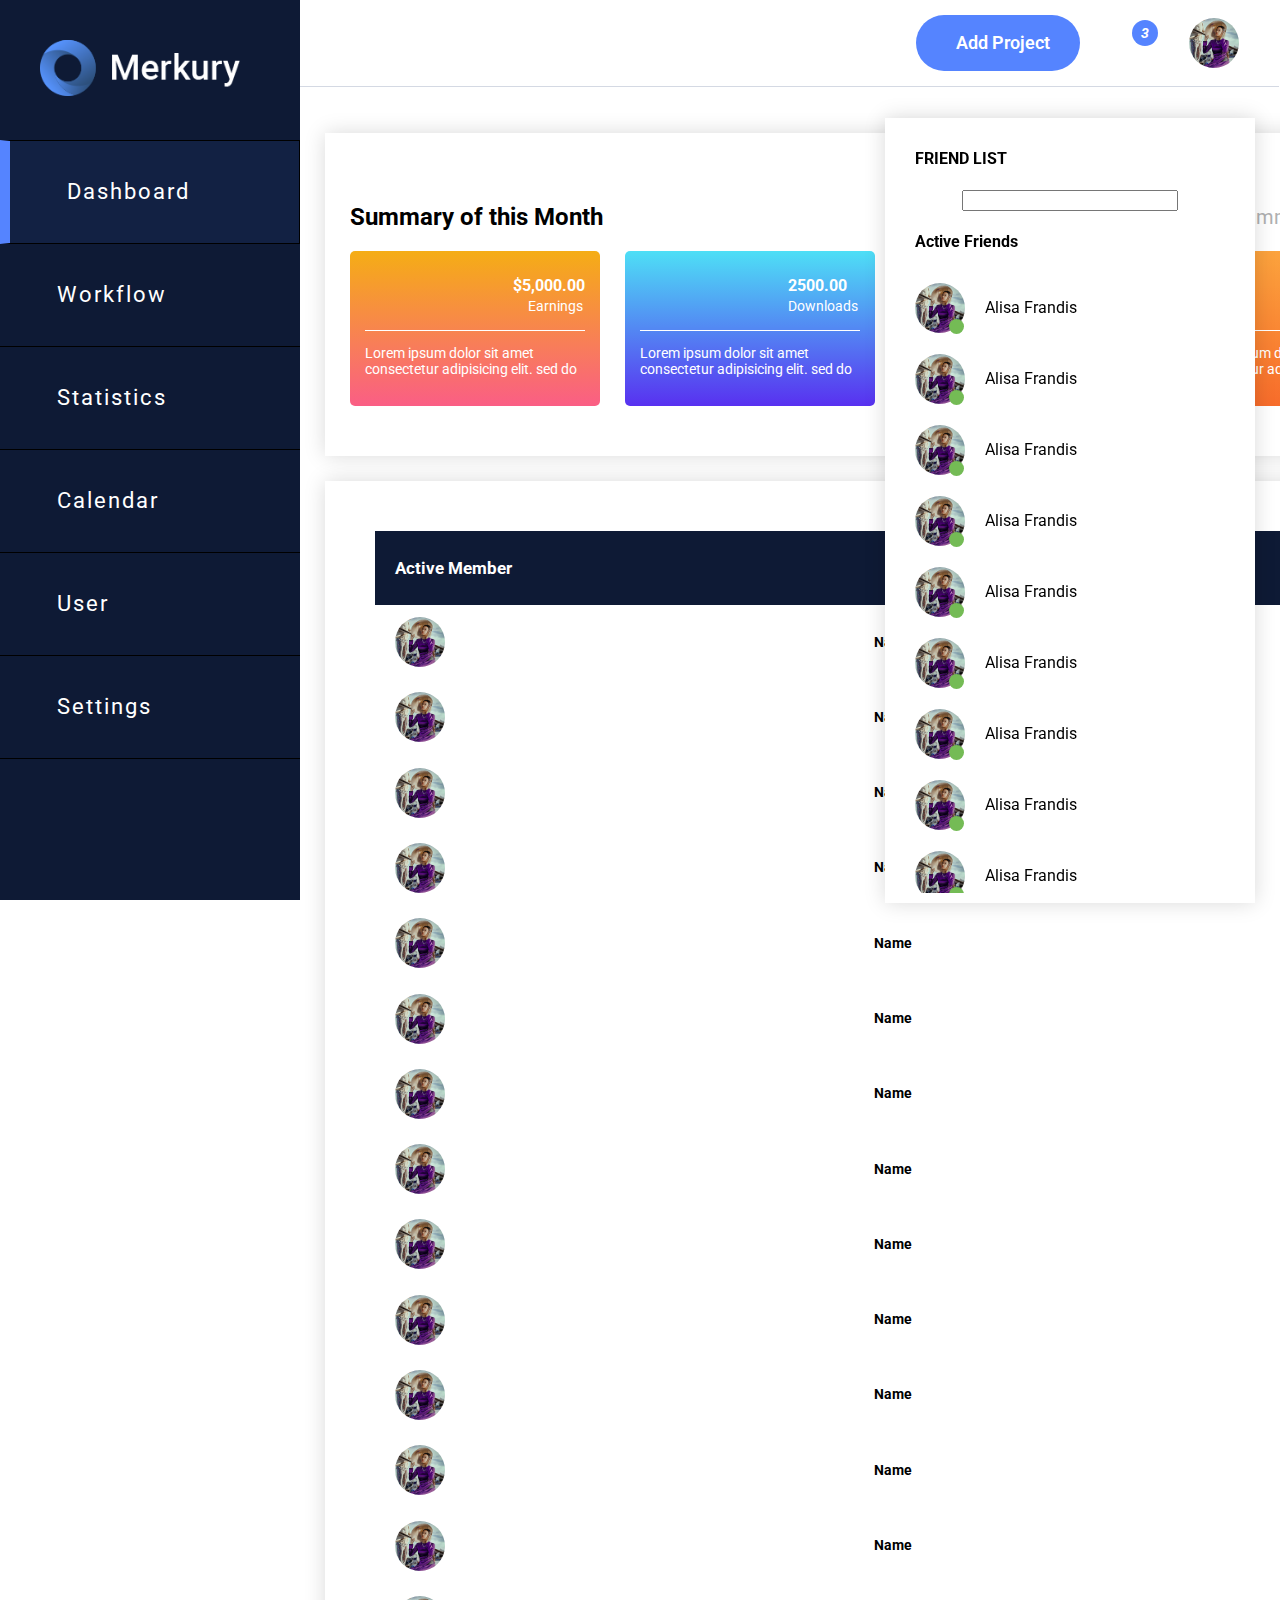
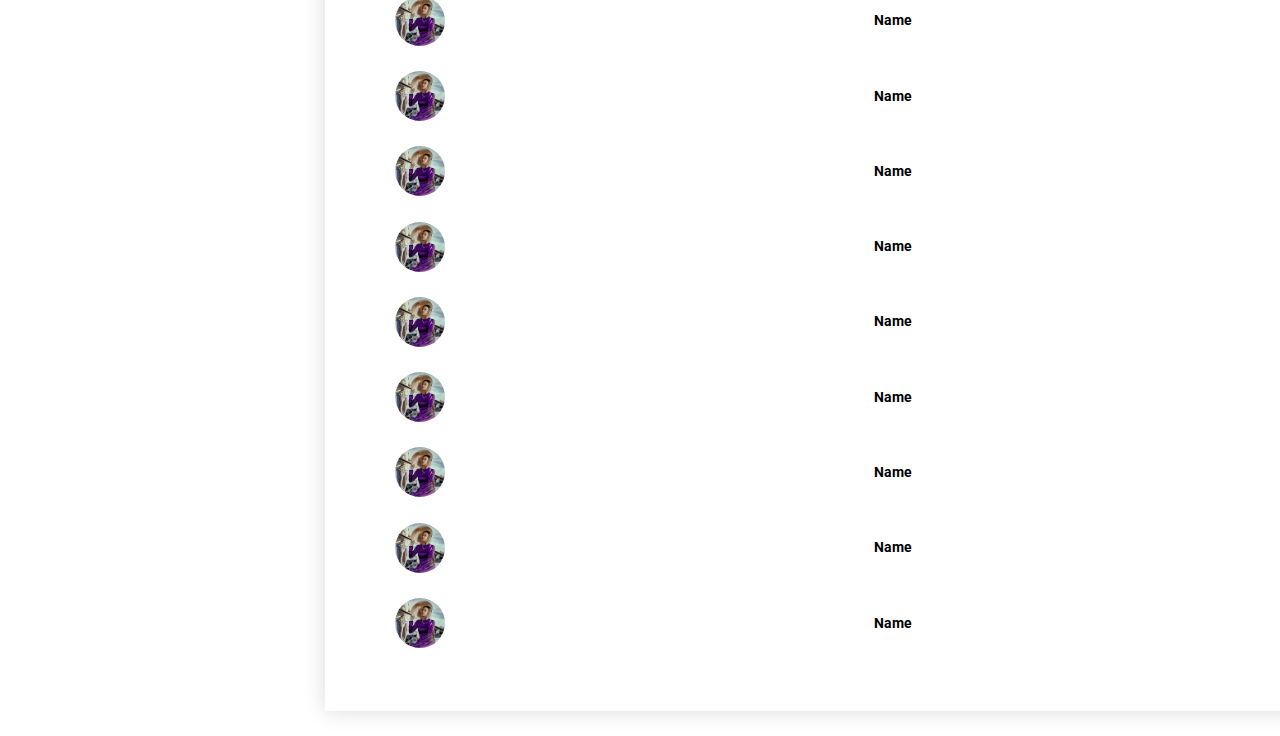
<file: index.html>
<!DOCTYPE html>
<html lang="en">
<head>
    <meta charset="UTF-8">
    <meta http-equiv="X-UA-Compatible" content="IE=edge">
    <meta name="viewport" content="width=device-width, initial-scale=1.0">
    <link rel="stylesheet" href="https://cdnjs.cloudflare.com/ajax/libs/font-awesome/6.1.2/css/all.min.css" integrity="sha512-1sCRPdkRXhBV2PBLUdRb4tMg1w2YPf37qatUFeS7zlBy7jJI8Lf4VHwWfZZfpXtYSLy85pkm9GaYVYMfw5BC1A==" crossorigin="anonymous" referrerpolicy="no-referrer" />    
    <link rel="stylesheet" href="assets/css/dashboard.css">
    <link rel="preconnect" href="https://fonts.googleapis.com">
    <link rel="preconnect" href="https://fonts.gstatic.com" crossorigin>
    <link href="https://fonts.googleapis.com/css2?family=Roboto:wght@400;500;700;900&display=swap" rel="stylesheet">
    <title>Dashboard</title>

</head>
<body>

    <section id="dash-menu">
        <div class="logo-image"><a href="#"><img src="assets/images/logo.png" alt=""></a></div>
        <div class="menu-item-list">
            <li><i class="fa fa-house"></i><a href="#">Dashboard</a></li>
            <li><i class="fa fa-house"></i><a href="#">Workflow</a></li>
            <li><i class="fa fa-house"></i><a href="#">Statistics</a></li>
            <li><i class="fa fa-house"></i><a href="#">Calendar</a></li>
            <li><i class="fa fa-house"></i><a href="">User</a></li>
            <li><i class="fa fa-house"></i><a href="#">Settings</a></li>
        </div>
    </section>


    <section id="dash-body">
        <div class="user-nav">
            <div class="srch-hum-l">
                <i class="fa-solid fa-bars"></i>
                <i class="fa fa-magnifying-glass"></i>
            </div>
            <div class="btn-user-img-r">
                <div class="button"><i class="fa-solid fa-plus"></i><a href="">Add Project</a></div>
                <i class="fa fa-envelope"></i>
                <i class="fa fa-bell"><div class="bell-text"><h4>3</h4></div></i>
                <div class="user-prfl-pic"><img src="assets/images/user-profile.png" alt=""></div>
            </div>
        </div>

        <div class="dash-body-right-sidebar">
            <div class="dash-brd-content">
                <div class="summary-wrap">
                    <div class="summary-title-cal">
                        <div class="summary-heading">
                            <h2>Summary of this Month</h2>
                        </div>
                        <div class="summary-date">
                            <li><input type="date"></li>
                        </div>
                    </div>
                    <div class="summary-icon-bx-wrap">
                        <div class="icon-box">
                            <div class="icon-dscrp-wrp">
                                <i class="fa fa-trophy" aria-hidden="true"></i>
                                <div class="icon-description">
                                    <h4>$5,000.00</h4>
                                    <p>Earnings</p>
                                </div>
                            </div>
                            <p>Lorem ipsum dolor sit amet consectetur adipisicing elit. sed do</p>
                        </div>
                        <div class="icon-box">
                            <div class="icon-dscrp-wrp">
                                <i class="fa fa-cloud-download" aria-hidden="true"></i>
                                <div class="icon-description">
                                    <h4>2500.00</h4>
                                    <p>Downloads</p>
                                </div>
                            </div>
                            <p>Lorem ipsum dolor sit amet consectetur adipisicing elit. sed do</p>
                        </div>
                        <div class="icon-box">
                            <div class="icon-dscrp-wrp">
                                <i class="fa fa-users" aria-hidden="true"></i>
                                <div class="icon-description">
                                    <h4>1575</h4>
                                    <p>New Views</p>
                                </div>
                            </div>
                            <p>Lorem ipsum dolor sit amet consectetur adipisicing elit. sed do</p>
                        </div>
                        <div class="icon-box">
                            <div class="icon-dscrp-wrp">
                                <i class="fa fa-comments" aria-hidden="true"></i>
                                <div class="icon-description">
                                    <h4>1898</h4>
                                    <p>Comments</p>
                                </div>
                            </div>
                            <p>Lorem ipsum dolor sit amet consectetur adipisicing elit. sed do</p>
                        </div>
                    </div>        
                </div>
                <div class="table-wrap">
                    <div class="styled-table">
                        <li><h3>Active Member</h3><h3>Name</h3><h3>Points</h3></li>
                        <li><img src="assets/images/user-profile.png" alt=""><h4>Name</h4><p>Points</p></li>
                        <li><img src="assets/images/user-profile.png" alt=""><h4>Name</h4><p>Points</p></li>
                        <li><img src="assets/images/user-profile.png" alt=""><h4>Name</h4><p>Points</p></li>
                        <li><img src="assets/images/user-profile.png" alt=""><h4>Name</h4><p>Points</p></li>
                        <li><img src="assets/images/user-profile.png" alt=""><h4>Name</h4><p>Points</p></li>
                        <li><img src="assets/images/user-profile.png" alt=""><h4>Name</h4><p>Points</p></li>
                        <li><img src="assets/images/user-profile.png" alt=""><h4>Name</h4><p>Points</p></li>
                        <li><img src="assets/images/user-profile.png" alt=""><h4>Name</h4><p>Points</p></li>
                        <li><img src="assets/images/user-profile.png" alt=""><h4>Name</h4><p>Points</p></li>
                        <li><img src="assets/images/user-profile.png" alt=""><h4>Name</h4><p>Points</p></li>
                        <li><img src="assets/images/user-profile.png" alt=""><h4>Name</h4><p>Points</p></li>
                        <li><img src="assets/images/user-profile.png" alt=""><h4>Name</h4><p>Points</p></li>
                        <li><img src="assets/images/user-profile.png" alt=""><h4>Name</h4><p>Points</p></li>
                        <li><img src="assets/images/user-profile.png" alt=""><h4>Name</h4><p>Points</p></li>
                        <li><img src="assets/images/user-profile.png" alt=""><h4>Name</h4><p>Points</p></li>
                        <li><img src="assets/images/user-profile.png" alt=""><h4>Name</h4><p>Points</p></li>
                        <li><img src="assets/images/user-profile.png" alt=""><h4>Name</h4><p>Points</p></li>
                        <li><img src="assets/images/user-profile.png" alt=""><h4>Name</h4><p>Points</p></li>
                        <li><img src="assets/images/user-profile.png" alt=""><h4>Name</h4><p>Points</p></li>
                        <li><img src="assets/images/user-profile.png" alt=""><h4>Name</h4><p>Points</p></li>
                        <li><img src="assets/images/user-profile.png" alt=""><h4>Name</h4><p>Points</p></li>
                        <li><img src="assets/images/user-profile.png" alt=""><h4>Name</h4><p>Points</p></li>
                    </div>
        
                </div>
            </div>
            
            <div class="dash-brd-rgt-sdbr">
                <div class="right-sidebar-icon-wraper">
                    <i class="fa fa-house"></i>
                    <i class="fa fa-house"></i>
                    <i class="fa fa-house"></i>
                    
                </div>
                <div class="rt-sdbr-friend-list ">
                    <div class="rt-sdbr-icon-wraper">
                        <h4>FRIEND LIST</h4>
                        <div class="rt-sdbr-friend-list-icon">
                            <i class="fa fa-plus" aria-hidden="true"></i>
                            <i class="fa fa-ellipsis-h" aria-hidden="true"></i>
                        </div>
                    </div>
                    <div class="rt-sdbr-icon-wraper2">
                        <div class="rt-sdbr-friend-list-icon-2">
                            <i class="fa fa-magnifying-glass"></i>
                            <input type="text">
                            <i class="fa fa-times" aria-hidden="true"></i>
                        </div>
                    </div>
                    <h4>Active Friends</h4>

                    <div class="all-friends-lists">
                        
                        <li><div class="user-actv-pic"><img src="assets/images/user-profile.png" alt=""></div><p>Alisa Frandis</p><i class="fa fa-ellipsis-h" aria-hidden="true"></i></li>
                        <li><div class="user-actv-pic"><img src="assets/images/user-profile.png" alt=""></div><p>Alisa Frandis</p><i class="fa fa-ellipsis-h" aria-hidden="true"></i></li>
                        <li><div class="user-actv-pic"><img src="assets/images/user-profile.png" alt=""></div><p>Alisa Frandis</p><i class="fa fa-ellipsis-h" aria-hidden="true"></i></li>
                        <li><div class="user-actv-pic"><img src="assets/images/user-profile.png" alt=""></div><p>Alisa Frandis</p><i class="fa fa-ellipsis-h" aria-hidden="true"></i></li>
                        <li><div class="user-actv-pic"><img src="assets/images/user-profile.png" alt=""></div><p>Alisa Frandis</p><i class="fa fa-ellipsis-h" aria-hidden="true"></i></li>
                        <li><div class="user-actv-pic"><img src="assets/images/user-profile.png" alt=""></div><p>Alisa Frandis</p><i class="fa fa-ellipsis-h" aria-hidden="true"></i></li>
                        <li><div class="user-actv-pic"><img src="assets/images/user-profile.png" alt=""></div><p>Alisa Frandis</p><i class="fa fa-ellipsis-h" aria-hidden="true"></i></li>
                        <li><div class="user-actv-pic"><img src="assets/images/user-profile.png" alt=""></div><p>Alisa Frandis</p><i class="fa fa-ellipsis-h" aria-hidden="true"></i></li>
                        <li><div class="user-actv-pic"><img src="assets/images/user-profile.png" alt=""></div><p>Alisa Frandis</p><i class="fa fa-ellipsis-h" aria-hidden="true"></i></li>
                        <li><div class="user-actv-pic"><img src="assets/images/user-profile.png" alt=""></div><p>Alisa Frandis</p><i class="fa fa-ellipsis-h" aria-hidden="true"></i></li>
                        <li><div class="user-actv-pic"><img src="assets/images/user-profile.png" alt=""></div><p>Alisa Frandis</p><i class="fa fa-ellipsis-h" aria-hidden="true"></i></li>
                        <li><div class="user-actv-pic"><img src="assets/images/user-profile.png" alt=""></div><p>Alisa Frandis</p><i class="fa fa-ellipsis-h" aria-hidden="true"></i></li>
                        <li><div class="user-actv-pic"><img src="assets/images/user-profile.png" alt=""></div><p>Alisa Frandis</p><i class="fa fa-ellipsis-h" aria-hidden="true"></i></li>
                        <li><div class="user-actv-pic"><img src="assets/images/user-profile.png" alt=""></div><p>Alisa Frandis</p><i class="fa fa-ellipsis-h" aria-hidden="true"></i></li>
                        <li><div class="user-actv-pic"><img src="assets/images/user-profile.png" alt=""></div><p>Alisa Frandis</p><i class="fa fa-ellipsis-h" aria-hidden="true"></i></li>
                        <li><div class="user-actv-pic"><img src="assets/images/user-profile.png" alt=""></div><p>Alisa Frandis</p><i class="fa fa-ellipsis-h" aria-hidden="true"></i></li>
                    </div>
                    
                </div>
            </div>
        </div>
    </section>
    
</body>
</html>
</file>
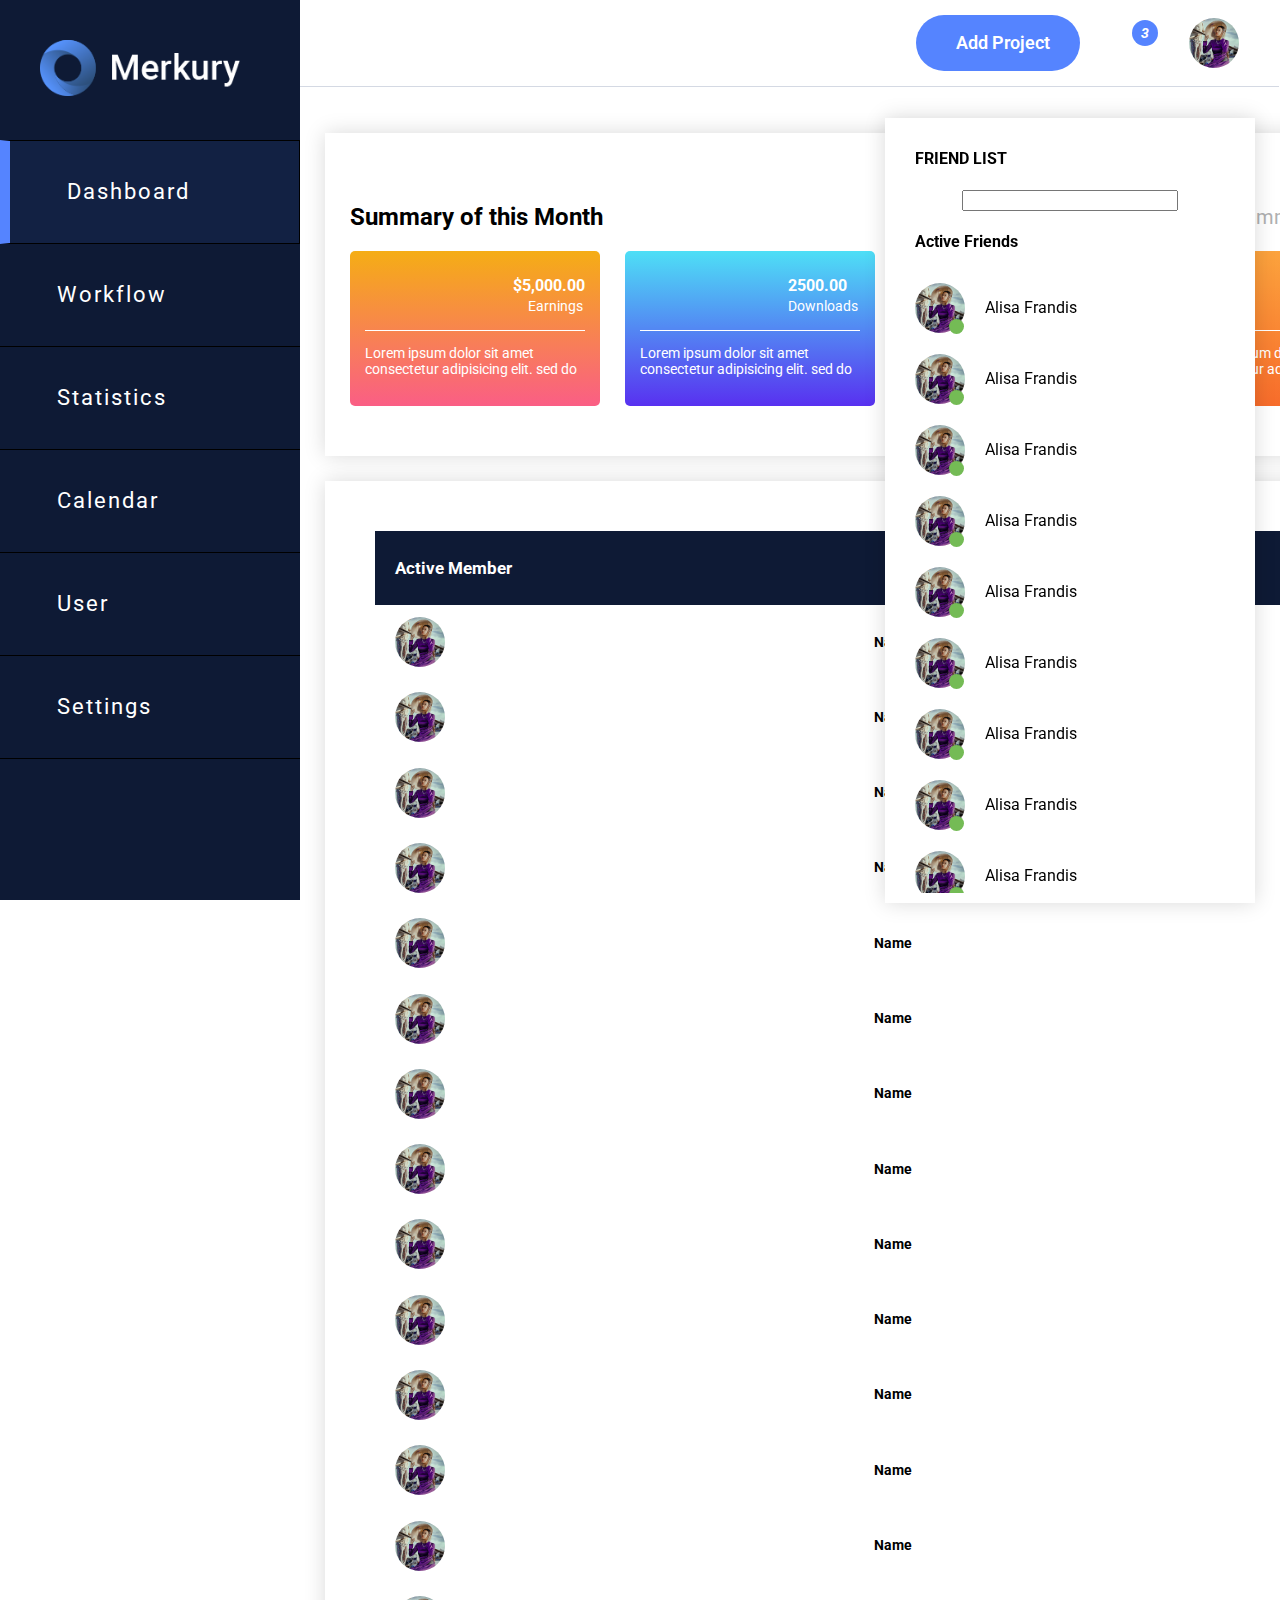
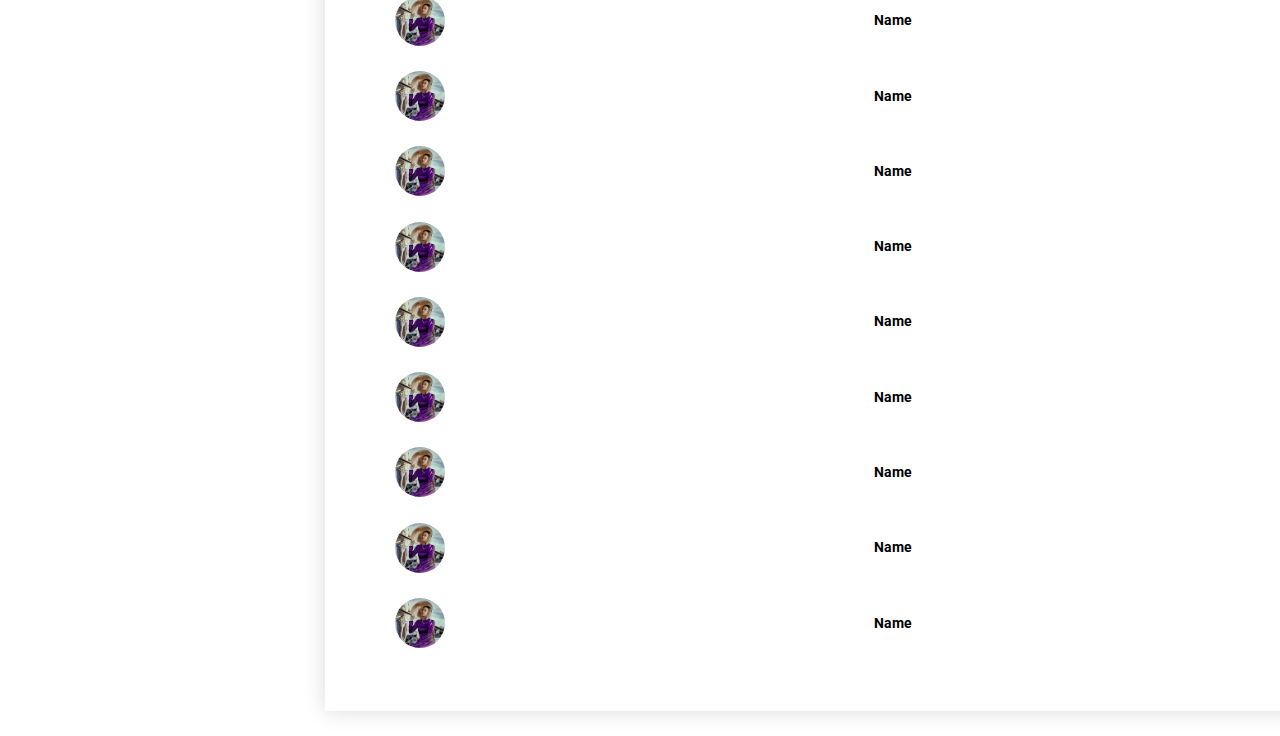
<file: Dashboard.html>
<!DOCTYPE html>
<html lang="en">
<head>
    <meta charset="UTF-8">
    <meta http-equiv="X-UA-Compatible" content="IE=edge">
    <meta name="viewport" content="width=device-width, initial-scale=1.0">
    <link rel="stylesheet" href="https://cdnjs.cloudflare.com/ajax/libs/font-awesome/6.1.2/css/all.min.css" integrity="sha512-1sCRPdkRXhBV2PBLUdRb4tMg1w2YPf37qatUFeS7zlBy7jJI8Lf4VHwWfZZfpXtYSLy85pkm9GaYVYMfw5BC1A==" crossorigin="anonymous" referrerpolicy="no-referrer" />    
    <link rel="stylesheet" href="assets/css/dashboard.css">
    <link rel="preconnect" href="https://fonts.googleapis.com">
    <link rel="preconnect" href="https://fonts.gstatic.com" crossorigin>
    <link href="https://fonts.googleapis.com/css2?family=Roboto:wght@400;500;700;900&display=swap" rel="stylesheet">
    <title>Dashboard</title>

</head>
<body>

    <section id="dash-menu">
        <div class="logo-image"><a href="#"><img src="assets/images/logo.png" alt=""></a></div>
        <div class="menu-item-list">
            <li><i class="fa fa-house"></i><a href="#">Dashboard</a></li>
            <li><i class="fa fa-house"></i><a href="#">Workflow</a></li>
            <li><i class="fa fa-house"></i><a href="#">Statistics</a></li>
            <li><i class="fa fa-house"></i><a href="#">Calendar</a></li>
            <li><i class="fa fa-house"></i><a href="">User</a></li>
            <li><i class="fa fa-house"></i><a href="#">Settings</a></li>
        </div>
    </section>


    <section id="dash-body">
        <div class="user-nav">
            <div class="srch-hum-l">
                <i class="fa-solid fa-bars"></i>
                <i class="fa fa-magnifying-glass"></i>
            </div>
            <div class="btn-user-img-r">
                <div class="button"><i class="fa-solid fa-plus"></i><a href="">Add Project</a></div>
                <i class="fa fa-envelope"></i>
                <i class="fa fa-bell"><div class="bell-text"><h4>3</h4></div></i>
                <div class="user-prfl-pic"><img src="assets/images/user-profile.png" alt=""></div>
            </div>
        </div>

        <div class="dash-body-right-sidebar">
            <div class="dash-brd-content">
                <div class="summary-wrap">
                    <div class="summary-title-cal">
                        <div class="summary-heading">
                            <h2>Summary of this Month</h2>
                        </div>
                        <div class="summary-date">
                            <li><input type="date"></li>
                        </div>
                    </div>
                    <div class="summary-icon-bx-wrap">
                        <div class="icon-box">
                            <div class="icon-dscrp-wrp">
                                <i class="fa fa-trophy" aria-hidden="true"></i>
                                <div class="icon-description">
                                    <h4>$5,000.00</h4>
                                    <p>Earnings</p>
                                </div>
                            </div>
                            <p>Lorem ipsum dolor sit amet consectetur adipisicing elit. sed do</p>
                        </div>
                        <div class="icon-box">
                            <div class="icon-dscrp-wrp">
                                <i class="fa fa-cloud-download" aria-hidden="true"></i>
                                <div class="icon-description">
                                    <h4>2500.00</h4>
                                    <p>Downloads</p>
                                </div>
                            </div>
                            <p>Lorem ipsum dolor sit amet consectetur adipisicing elit. sed do</p>
                        </div>
                        <div class="icon-box">
                            <div class="icon-dscrp-wrp">
                                <i class="fa fa-users" aria-hidden="true"></i>
                                <div class="icon-description">
                                    <h4>1575</h4>
                                    <p>New Views</p>
                                </div>
                            </div>
                            <p>Lorem ipsum dolor sit amet consectetur adipisicing elit. sed do</p>
                        </div>
                        <div class="icon-box">
                            <div class="icon-dscrp-wrp">
                                <i class="fa fa-comments" aria-hidden="true"></i>
                                <div class="icon-description">
                                    <h4>1898</h4>
                                    <p>Comments</p>
                                </div>
                            </div>
                            <p>Lorem ipsum dolor sit amet consectetur adipisicing elit. sed do</p>
                        </div>
                    </div>        
                </div>
                <div class="table-wrap">
                    <div class="styled-table">
                        <li><h3>Active Member</h3><h3>Name</h3><h3>Points</h3></li>
                        <li><img src="assets/images/user-profile.png" alt=""><h4>Name</h4><p>Points</p></li>
                        <li><img src="assets/images/user-profile.png" alt=""><h4>Name</h4><p>Points</p></li>
                        <li><img src="assets/images/user-profile.png" alt=""><h4>Name</h4><p>Points</p></li>
                        <li><img src="assets/images/user-profile.png" alt=""><h4>Name</h4><p>Points</p></li>
                        <li><img src="assets/images/user-profile.png" alt=""><h4>Name</h4><p>Points</p></li>
                        <li><img src="assets/images/user-profile.png" alt=""><h4>Name</h4><p>Points</p></li>
                        <li><img src="assets/images/user-profile.png" alt=""><h4>Name</h4><p>Points</p></li>
                        <li><img src="assets/images/user-profile.png" alt=""><h4>Name</h4><p>Points</p></li>
                        <li><img src="assets/images/user-profile.png" alt=""><h4>Name</h4><p>Points</p></li>
                        <li><img src="assets/images/user-profile.png" alt=""><h4>Name</h4><p>Points</p></li>
                        <li><img src="assets/images/user-profile.png" alt=""><h4>Name</h4><p>Points</p></li>
                        <li><img src="assets/images/user-profile.png" alt=""><h4>Name</h4><p>Points</p></li>
                        <li><img src="assets/images/user-profile.png" alt=""><h4>Name</h4><p>Points</p></li>
                        <li><img src="assets/images/user-profile.png" alt=""><h4>Name</h4><p>Points</p></li>
                        <li><img src="assets/images/user-profile.png" alt=""><h4>Name</h4><p>Points</p></li>
                        <li><img src="assets/images/user-profile.png" alt=""><h4>Name</h4><p>Points</p></li>
                        <li><img src="assets/images/user-profile.png" alt=""><h4>Name</h4><p>Points</p></li>
                        <li><img src="assets/images/user-profile.png" alt=""><h4>Name</h4><p>Points</p></li>
                        <li><img src="assets/images/user-profile.png" alt=""><h4>Name</h4><p>Points</p></li>
                        <li><img src="assets/images/user-profile.png" alt=""><h4>Name</h4><p>Points</p></li>
                        <li><img src="assets/images/user-profile.png" alt=""><h4>Name</h4><p>Points</p></li>
                        <li><img src="assets/images/user-profile.png" alt=""><h4>Name</h4><p>Points</p></li>
                    </div>
        
                </div>
            </div>
            
            <div class="dash-brd-rgt-sdbr">
                <div class="right-sidebar-icon-wraper">
                    <i class="fa fa-house"></i>
                    <i class="fa fa-house"></i>
                    <i class="fa fa-house"></i>
                    
                </div>
                <div class="rt-sdbr-friend-list ">
                    <div class="rt-sdbr-icon-wraper">
                        <h4>FRIEND LIST</h4>
                        <div class="rt-sdbr-friend-list-icon">
                            <i class="fa fa-plus" aria-hidden="true"></i>
                            <i class="fa fa-ellipsis-h" aria-hidden="true"></i>
                        </div>
                    </div>
                    <div class="rt-sdbr-icon-wraper2">
                        <div class="rt-sdbr-friend-list-icon-2">
                            <i class="fa fa-magnifying-glass"></i>
                            <input type="text">
                            <i class="fa fa-times" aria-hidden="true"></i>
                        </div>
                    </div>
                    <h4>Active Friends</h4>

                    <div class="all-friends-lists">
                        
                        <li><div class="user-actv-pic"><img src="assets/images/user-profile.png" alt=""></div><p>Alisa Frandis</p><i class="fa fa-ellipsis-h" aria-hidden="true"></i></li>
                        <li><div class="user-actv-pic"><img src="assets/images/user-profile.png" alt=""></div><p>Alisa Frandis</p><i class="fa fa-ellipsis-h" aria-hidden="true"></i></li>
                        <li><div class="user-actv-pic"><img src="assets/images/user-profile.png" alt=""></div><p>Alisa Frandis</p><i class="fa fa-ellipsis-h" aria-hidden="true"></i></li>
                        <li><div class="user-actv-pic"><img src="assets/images/user-profile.png" alt=""></div><p>Alisa Frandis</p><i class="fa fa-ellipsis-h" aria-hidden="true"></i></li>
                        <li><div class="user-actv-pic"><img src="assets/images/user-profile.png" alt=""></div><p>Alisa Frandis</p><i class="fa fa-ellipsis-h" aria-hidden="true"></i></li>
                        <li><div class="user-actv-pic"><img src="assets/images/user-profile.png" alt=""></div><p>Alisa Frandis</p><i class="fa fa-ellipsis-h" aria-hidden="true"></i></li>
                        <li><div class="user-actv-pic"><img src="assets/images/user-profile.png" alt=""></div><p>Alisa Frandis</p><i class="fa fa-ellipsis-h" aria-hidden="true"></i></li>
                        <li><div class="user-actv-pic"><img src="assets/images/user-profile.png" alt=""></div><p>Alisa Frandis</p><i class="fa fa-ellipsis-h" aria-hidden="true"></i></li>
                        <li><div class="user-actv-pic"><img src="assets/images/user-profile.png" alt=""></div><p>Alisa Frandis</p><i class="fa fa-ellipsis-h" aria-hidden="true"></i></li>
                        <li><div class="user-actv-pic"><img src="assets/images/user-profile.png" alt=""></div><p>Alisa Frandis</p><i class="fa fa-ellipsis-h" aria-hidden="true"></i></li>
                        <li><div class="user-actv-pic"><img src="assets/images/user-profile.png" alt=""></div><p>Alisa Frandis</p><i class="fa fa-ellipsis-h" aria-hidden="true"></i></li>
                        <li><div class="user-actv-pic"><img src="assets/images/user-profile.png" alt=""></div><p>Alisa Frandis</p><i class="fa fa-ellipsis-h" aria-hidden="true"></i></li>
                        <li><div class="user-actv-pic"><img src="assets/images/user-profile.png" alt=""></div><p>Alisa Frandis</p><i class="fa fa-ellipsis-h" aria-hidden="true"></i></li>
                        <li><div class="user-actv-pic"><img src="assets/images/user-profile.png" alt=""></div><p>Alisa Frandis</p><i class="fa fa-ellipsis-h" aria-hidden="true"></i></li>
                        <li><div class="user-actv-pic"><img src="assets/images/user-profile.png" alt=""></div><p>Alisa Frandis</p><i class="fa fa-ellipsis-h" aria-hidden="true"></i></li>
                        <li><div class="user-actv-pic"><img src="assets/images/user-profile.png" alt=""></div><p>Alisa Frandis</p><i class="fa fa-ellipsis-h" aria-hidden="true"></i></li>
                    </div>
                    
                </div>
            </div>
        </div>
    </section>
    
</body>
</html>
</file>
<file: assets/css/dashboard.css>
body{
    display: flex;
    align-items: center;
    margin: 0;
    padding: 0;
    font-family: 'Roboto', sans-serif;


}


#dash-menu {
    background-color: #0e1a35;
    width: 300px;
    height: 100%;
    margin: 0;
    padding: 0;
    position: fixed;
    top: 0;
    left: 0;
}
#dash-menu .menu-item-list{

    width: 100%;
  
}
#dash-menu .menu-item-list i{
    margin-right: 15px;
    font-size: 25px;
    color: #5384ff;
  
}
#dash-menu .menu-item-list li{
    list-style: none;
    display: flex;
    align-items: center;
    padding: 40px 42px;
    border-bottom: 1px solid #000;
  
}
#dash-menu .menu-item-list li:hover{
    background-color:#122143 ;
    border: 1px solid #000;
    transition: 0.3 ease-in-out;
    cursor: pointer;
  
}
#dash-menu .menu-item-list li:active{
    background-color:#122143 ;
    border: 1px solid #000;
    border-left: 10px solid #5584ff;
}
#dash-menu .menu-item-list li:first-child{
    background-color:#122143 ;
    border: 1px solid #000;
    border-left: 10px solid #5584ff;
}

#dash-menu .menu-item-list li a{
    text-decoration: none;
    color: #fff;
    font-size: 22px;
    line-height: 1;
    font-weight: 400;
    letter-spacing: 2px;
}
#dash-menu .logo-image{
    justify-content: center;
    padding: 40px;
    margin: 0 auto;
}
#dash-menu .logo-image img{
    width: 200px;
    align-items: center;
    justify-content: center;

}


/*
*dashboard body style start
*/

#dash-body{
    width: calc(100% - 300px);
    margin-left:300px ;
}
#dash-body .user-nav{
    width: calc(100% - 381px);
    position: fixed;
    background-color: #fff;
    display: flex;
    align-items: center;
    justify-content: space-between;
    padding: 15px 40px;
    border-bottom: 1px solid #d4d9e3 ;
}
#dash-body .user-nav .srch-hum-l{
   display: flex;
   align-items: center;
   justify-content: space-between;
   gap: 35px;

}
#dash-body .user-nav .btn-user-img-r{
    display: flex;
    align-items: center;
    justify-content: space-between;
    gap: 10px;   
}
#dash-body .user-nav .btn-user-img-r:nth-child(1){
    gap: 52px;   
}
#dash-body .user-nav .btn-user-img-r:nth-child(2){
    gap: 31px;   
}
#dash-body .user-nav .btn-user-img-r:nth-child(3){
    gap: 38px;   
}

#dash-body .user-nav .btn-user-img-r .button{
    display: flex;
    background-color: #5584ff;
    padding: 19px 30px;
    border-radius: 50px;
}
#dash-body .user-nav .btn-user-img-r .button i{
    margin-right:10px ;
    color: #fff;
    
}

#dash-body .user-nav .btn-user-img-r .button a{
    font-size: 18px;
    font-weight: 600;
    color: #fff;
    line-height: 1;
    text-decoration: none;  
}
#dash-body .user-nav .btn-user-img-r .user-prfl-pic{
    height: 50px;
    width: 50px;
    border-radius: 50%;
    object-fit: contain;  
    
}
 #dash-body .user-nav .btn-user-img-r i{
    font-size: 25px;
    display: flex;
    align-items: center;
    justify-content: center;
    
}
#dash-body .user-nav .btn-user-img-r .fa-bell .bell-text{
    display: flex;
    background-color: #5584ff;
    height:20px;
    width: 20px;
    justify-content: center;
    align-items: center;
    color: #fff;
    border-radius: 50%;
    padding:3px ;   
    margin-top: -20px;
    margin-left: -10px;
}
#dash-body .user-nav .btn-user-img-r .fa-bell .bell-text h4{
    display: inline-flex;
    line-height: 0;
    align-items: center;
    justify-content: center;
    text-align: center;
    font-size: 14px;
    line-height: 0;
    
}

#dash-body .user-nav .btn-user-img-r .user-prfl-pic img{
    height: 50px;
    width: 50px;
    border-radius: 50%;
    object-fit: cover; 
    
}
.dash-body-right-sidebar{
    margin-top: 133px;
    align-items: baseline;
    justify-content: space-between;
    width: auto;
    padding: 0px 25px;
}

.dash-body-right-sidebar .dash-brd-content{
    width: 1125px;
    align-items: baseline;
    justify-content: space-between;



}


.dash-body-right-sidebar .dash-brd-content .summary-wrap{
    align-items: center;
    justify-content: space-between;
    padding: 50px 25px;
    margin: 25px auto;
    background-color: #fff;
    box-shadow: 0 0 20px rgba(0, 0, 0, 0.15);
}
.dash-body-right-sidebar .dash-brd-content .summary-wrap .summary-title-cal{
    width: 100%;
    display: flex;
    align-items: center;
    justify-content: space-between;
  
}
.dash-body-right-sidebar .dash-brd-content .summary-wrap .summary-icon-bx-wrap{
    display: flex;
    align-items: center;
    justify-content: space-between;
    gap: 25px;
}

.dash-body-right-sidebar .dash-brd-content .summary-wrap .summary-icon-bx-wrap .icon-box{
   margin: 0 auto;
   padding: 15px;
   color: #fff;
   border-radius: 5px;
}
.dash-body-right-sidebar .dash-brd-content .summary-wrap .summary-icon-bx-wrap .icon-box:nth-child(1){

   background:linear-gradient(#F5AD15, #FA5E85);
   
}
.dash-body-right-sidebar .dash-brd-content .summary-wrap .summary-icon-bx-wrap .icon-box:nth-child(2){

   background:linear-gradient(#4EDFF6, #5831F0);
}
.dash-body-right-sidebar .dash-brd-content .summary-wrap .summary-icon-bx-wrap .icon-box:nth-child(3){

   background:linear-gradient(#4EF0BA, #3EC6E0);

}
.dash-body-right-sidebar .dash-brd-content .summary-wrap .summary-icon-bx-wrap .icon-box:nth-child(4){

   background:linear-gradient(#fca33d, #F76C2B);
 
}
.dash-body-right-sidebar .dash-brd-content .summary-wrap .summary-icon-bx-wrap .icon-box .icon-dscrp-wrp{

    display: flex;
    align-items: center;
    justify-content: space-between;
    border-bottom: 1px solid #fff ;
    padding: 12px 0;
}
.dash-body-right-sidebar .dash-brd-content .summary-wrap .summary-icon-bx-wrap .icon-box .icon-dscrp-wrp .icon-description{
    margin: 0;
    padding: 0;
}
.dash-body-right-sidebar .dash-brd-content .summary-wrap .summary-icon-bx-wrap .icon-box .icon-dscrp-wrp i{

    font-size: 27px;
    color: #fff;
}
.dash-body-right-sidebar .dash-brd-content .summary-wrap .summary-icon-bx-wrap .icon-box .icon-dscrp-wrp .icon-description h4{

    font-size: 16px;
    color: #fff;
    line-height: 1;
    margin: 0;
    
}
.dash-body-right-sidebar .dash-brd-content .summary-wrap .summary-icon-bx-wrap .icon-box .icon-dscrp-wrp .icon-description p{

    font-size: 14px;
    color: #fff;
    line-height: 1;
    text-align: right;
    margin: 5px 2px 5px 0;
   
}
.dash-body-right-sidebar .dash-brd-content .summary-wrap .summary-icon-bx-wrap .icon-box > p{

    font-size: 14px;
    color: #fff;
   
}
.dash-body-right-sidebar .dash-brd-content .summary-date li {
    list-style: none;
}

.dash-body-right-sidebar .dash-brd-content .table-wrap{
    align-items: center;
    justify-content: space-between;
    padding: 50px 25px;
    margin: 25px auto;
    background-color: #fff;
    box-shadow: 0 0 20px rgba(0, 0, 0, 0.15);
}


.summary-date li input{
    font-family: inherit;
    font-size: 20px;
    color: #afb0b1;
    border: none;
}



/*
*dashboard body style end
*/

/*
Right Sidebar style style start
*/

.dash-body-right-sidebar .dash-brd-rgt-sdbr{
    width: 350px;
    align-items: center;
    justify-content: center;
    position: fixed;
    right: 0;
    top: 118px;
    margin-right: 25px;
    padding: 10px;
    background-color: #ffffff;
    box-shadow: 0 0 20px rgba(0, 0, 0, 0.15);

}
.dash-body-right-sidebar .dash-brd-rgt-sdbr .right-sidebar-icon-wraper{
    display: flex;
    align-items: center;
    justify-content: space-between;
    

}
.dash-body-right-sidebar .dash-brd-rgt-sdbr .right-sidebar-icon-wraper i{
    font-size: 22px;
    color: #A9A9AA;

    

}
.dash-body-right-sidebar .dash-brd-rgt-sdbr .right-sidebar-icon-wraper i:hover{
    color: lightpink;
    cursor: pointer;
}
.dash-body-right-sidebar .dash-brd-rgt-sdbr .rt-sdbr-friend-list{
    width: auto;
    padding:0 20px;
}
.dash-body-right-sidebar .dash-brd-rgt-sdbr .rt-sdbr-friend-list .rt-sdbr-icon-wraper{
    display: flex;
    align-items: center;
    justify-content: space-between;
    width: auto;
}
.dash-body-right-sidebar .dash-brd-rgt-sdbr .rt-sdbr-friend-list .rt-sdbr-icon-wraper .rt-sdbr-friend-list-icon{
    display: grid;
    align-items: center;
    justify-content: space-between;
    width: auto;
    grid-template-columns: 1fr 1fr ;
    gap: 15px;
}
.dash-body-right-sidebar .dash-brd-rgt-sdbr .rt-sdbr-friend-list .rt-sdbr-icon-wraper2 .rt-sdbr-friend-list-icon-2{
    display: grid;
    align-items: center;
    justify-content: space-between;
    width: auto;
    grid-template-columns: .1fr 1fr .1fr ;
    gap: 25px;
}
.all-friends-lists{
    height: calc(100vh - 31vh);
    width: auto;
    margin-top: 10px;
    overflow: scroll;
    overflow-x: hidden;

    
}
.all-friends-lists li{
    display: grid;
    grid-template-columns: .1fr 1fr .1fr;
    width: auto;
    align-items: center;
    gap: 20px;
    padding: 10px 0;


}
.all-friends-lists li:nth-child(1)+ p{
 gap: 20px;
}

.all-friends-lists li .user-actv-pic{
    height: 50px;
    width: 50px;
}
.all-friends-lists li img{
   height: 50px;
   width: 50px;
   border-radius: 50%;
   object-fit: cover;

}
.all-friends-lists li .user-actv-pic::after{
    content: "";
    display: flex;
    position: relative;
    height: 15px;
    width: 15px;
    background-color: #74BB55;
    border-radius: 50%;
    bottom: 18px;
    left: 34px;

}
/*
Right Sidebar style style End
*/

/*
*table style start
*/

.table-wrap .styled-table{
    width: auto;
    padding: 0 25px;
    font-size: 0.9em;
    

}
.table-wrap .styled-table li{
    display: flex;
    width: auto;
    align-items: center;
    justify-content: space-between;
    padding: 10px 20px;
}
.table-wrap .styled-table li:hover{

    background-color: #1058ff;
    color: #ffffff;
    cursor: pointer;
    transition: all 0.3s ease;
}
.table-wrap .styled-table li:nth-child(1){
    background-color: #0e1a35;
    color: #ffffff;
    text-align: left;
}
.table-wrap .styled-table li :active{
    background-color: #0e1a35;
    color: #ffffff;
    text-align: left;
}
.table-wrap .styled-table li img{
    height: 50px;
    width: 50px;
    border-radius: 50%;
    object-fit: cover;
}

.styled-table thead tr {

}
.styled-table th,
.styled-table td {
    padding: 12px 15px;
}
.styled-table tbody tr {
    border-bottom: 1px solid #dddddd;
}

.styled-table tbody tr:nth-of-type(even) {
    background-color: #f3f3f3;
}

.styled-table tbody tr:last-of-type {
    border-bottom: 2px solid #5584FF;
}
.styled-table tbody tr.active-row {
    font-weight: bold;
    color: #5584FF;
}
/*
*table style end
*/
</file>
